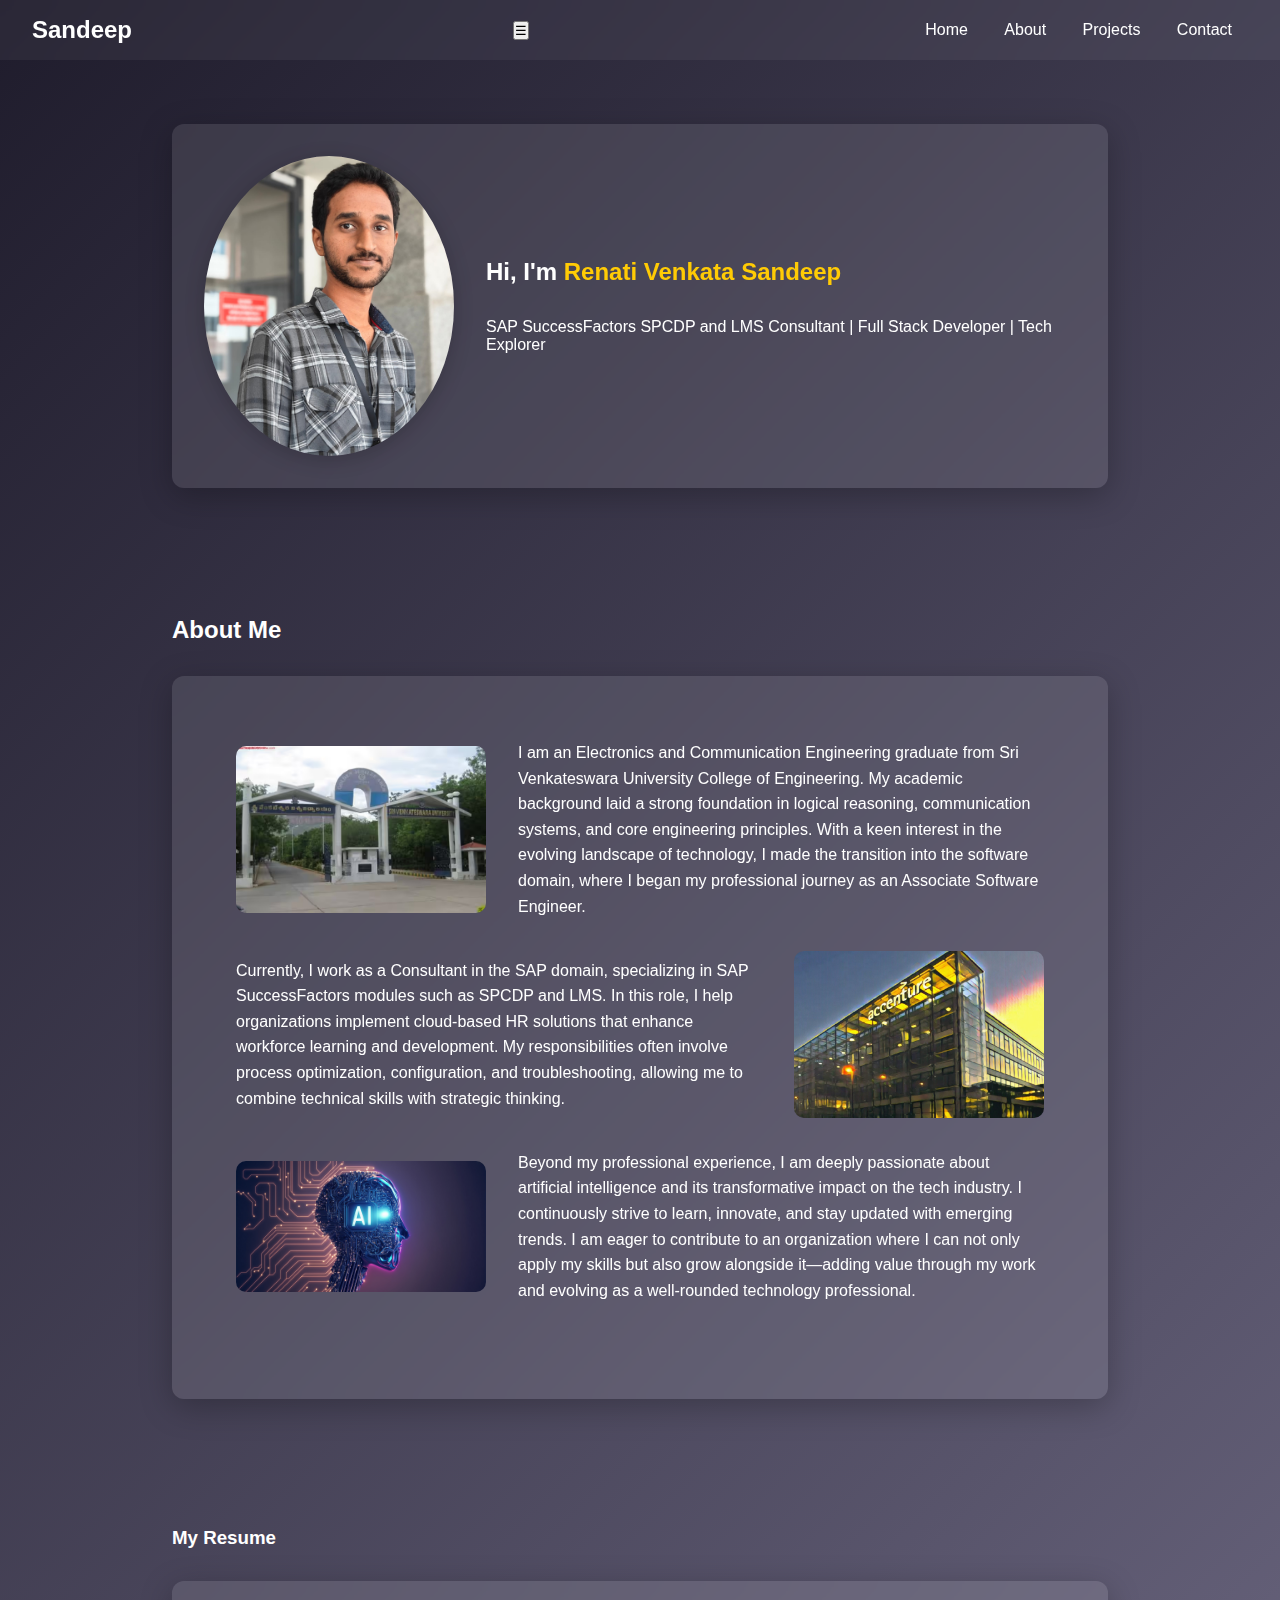
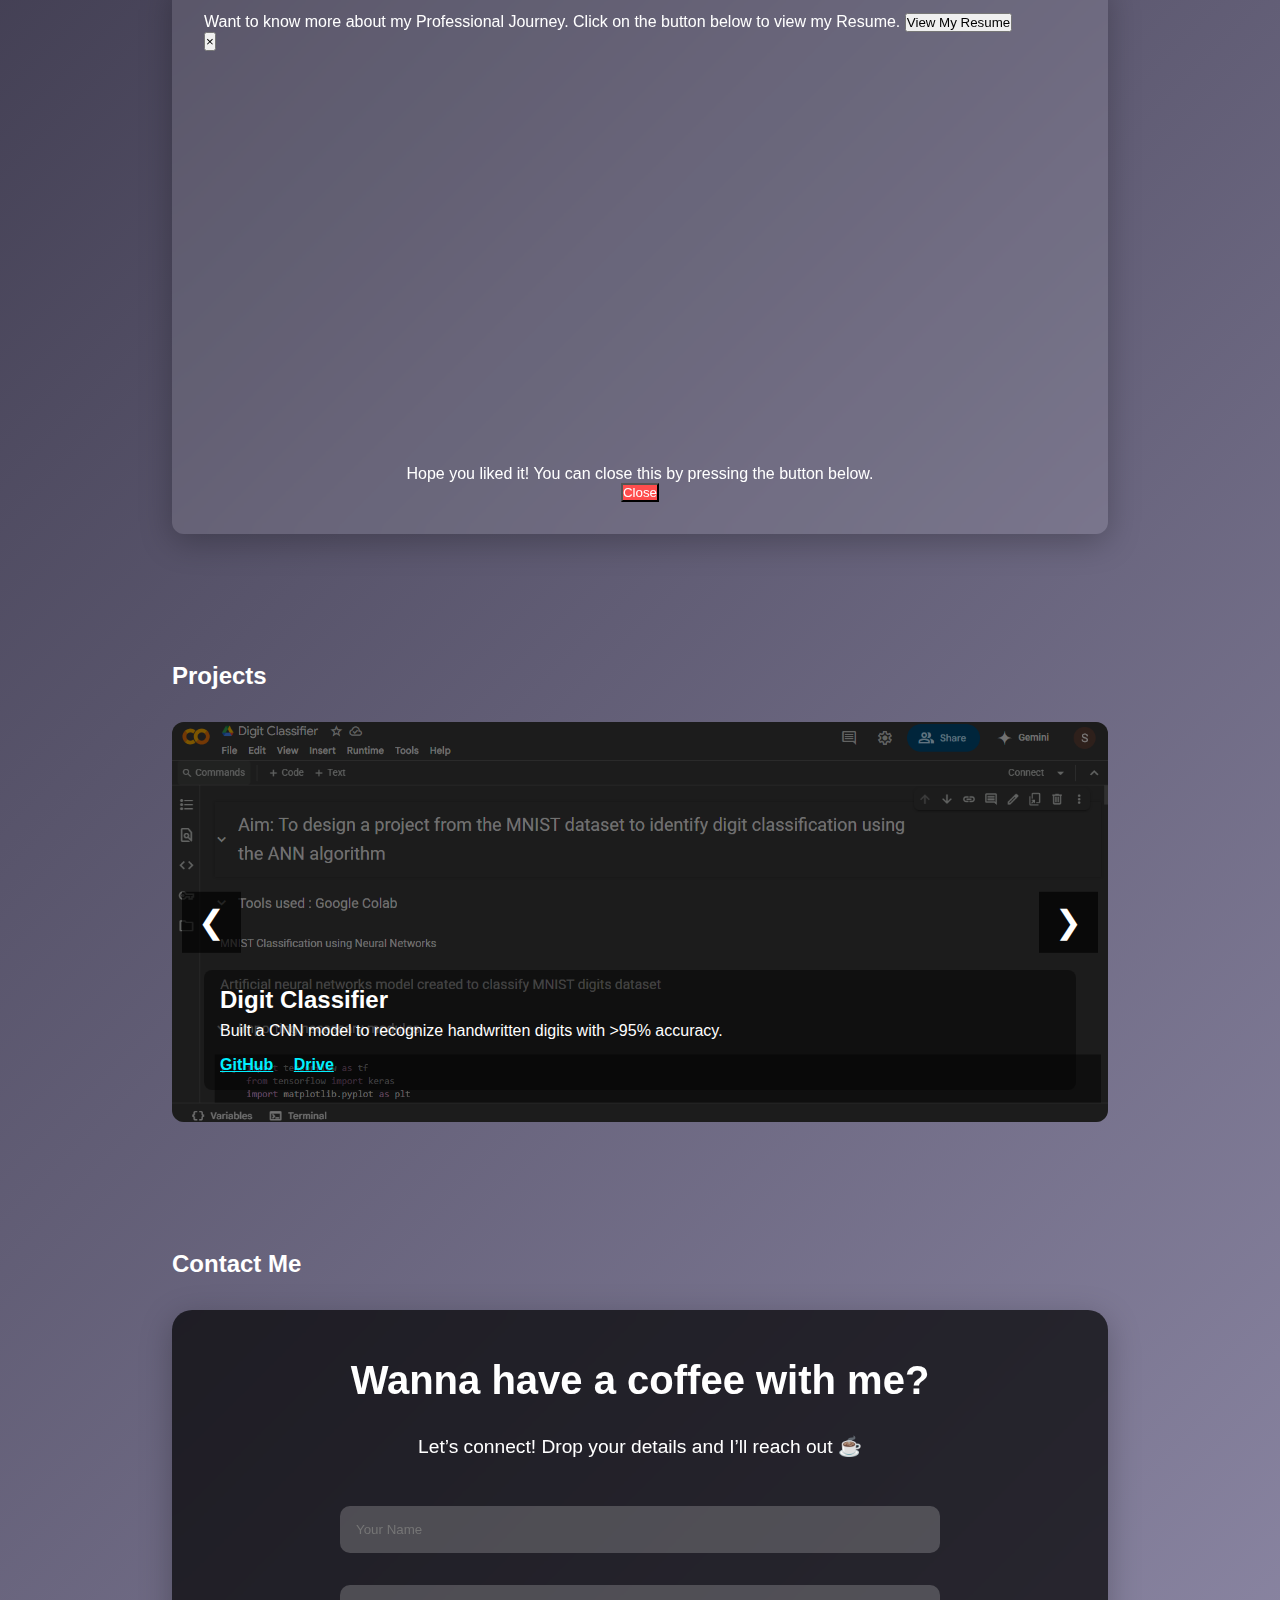
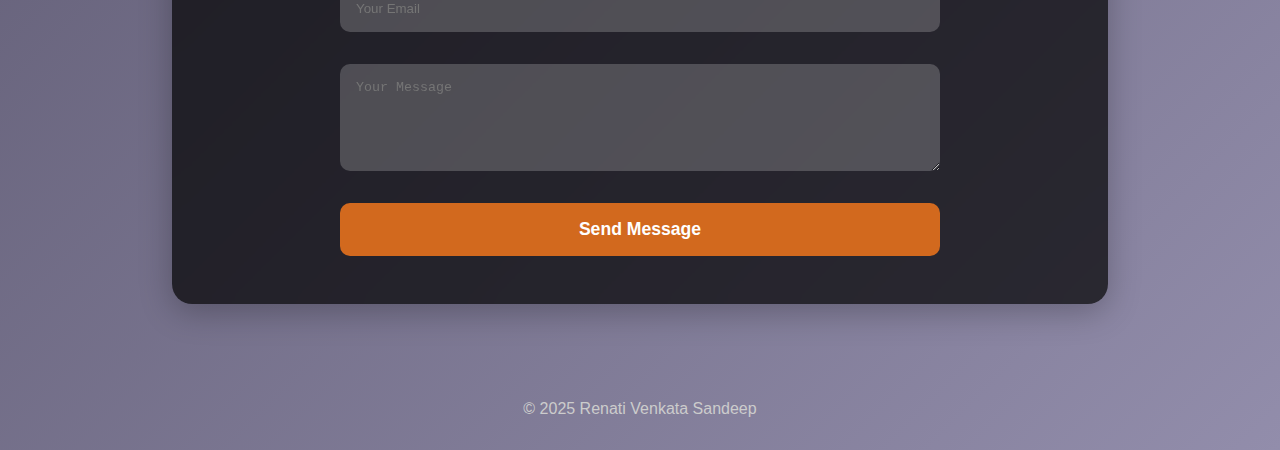
<file: index.html>
<!DOCTYPE html>
<html lang="en">
<head>
  <meta charset="UTF-8" />
  <meta name="viewport" content="width=device-width, initial-scale=1.0" />
  <title>Sandeep's Portfolio</title>
  <link rel="stylesheet" href="./style.css">
</head>
<body>

<header>
  <h1>Sandeep</h1>
  <button id="hamburger" aria-label="Toggle menu">☰</button>
  <nav id = "mobile-nav" >
    <a href="#home">Home</a>
    <a href="#about">About</a>
    <a href="#projects">Projects</a>
    <a href="#contact">Contact</a>
  </nav>
</header>

<section id="home" class="section">
  <div class="glass home-container">
    <div class="home-image">
      <img src="./my images/My Profile.jpg" alt="Renati Venkata Sandeep" />
    </div>
    <div class="home-text">
      <h2 class="title">Hi, I'm <span class="highlight">Renati Venkata Sandeep</span></h2>
      <p>SAP SuccessFactors SPCDP and LMS Consultant | Full Stack Developer | Tech Explorer</p>
    </div>
  </div>
</section>


<section id="about" class="section">
  <h2 class="title">About Me</h2>
    <div class = "glass">
  <div class="about-container">
    

    <!-- First Block: Image Left -->
    <div class="about-content">
      <img src="./my images/svuce image.avif" alt="My Image" class="about-img" />
      <p class="about-text">
        I am an Electronics and Communication Engineering graduate from Sri Venkateswara University College of Engineering. My academic background laid a strong foundation in logical reasoning, communication systems, and core engineering principles. With a keen interest in the evolving landscape of technology, I made the transition into the software domain, where I began my professional journey as an Associate Software Engineer.
      </p>
    </div>

    <!-- Second Block: Image Right -->
    <div class="about-content reverse">
      <img src="./my images/Accenture.jpg" alt="Accenture" class="about-img" />
      <p class="about-text">
        Currently, I work as a Consultant in the SAP domain, specializing in SAP SuccessFactors modules such as SPCDP and LMS. In this role, I help organizations implement cloud-based HR solutions that enhance workforce learning and development. My responsibilities often involve process optimization, configuration, and troubleshooting, allowing me to combine technical skills with strategic thinking.
      </p>
    </div>

    <!-- Third Block: Image Left -->
    <div class="about-content">
      <img src="./my images/AI.jpg" alt="AI" class="about-img" />
      <p class="about-text">
        Beyond my professional experience, I am deeply passionate about artificial intelligence and its transformative impact on the tech industry. I continuously strive to learn, innovate, and stay updated with emerging trends. I am eager to contribute to an organization where I can not only apply my skills but also grow alongside it—adding value through my work and evolving as a well-rounded technology professional.<br />
      </p>
    </div>
  </div>
  </div>
</section>

<section id = "resume" class="section">
    <h3 class = "title">My Resume</h3>
    <div class = "glass">
      Want to know more about my Professional Journey. Click on the button below to view my Resume.
      <button class="resume-button" onclick="document.getElementById('resume-viewer').style.display = 'block';">View My Resume</button>
            <div id="resume-viewer">
                <button class="close-button" onclick="document.getElementById('resume-viewer').style.display = 'none';">&times;</button>
                <iframe src="./my images/resume_sandeeprv.pdf" style="width: 100%; height: 400px;" frameborder="0"></iframe>
                <div style="text-align: center; margin-top: 10px; font-size: 1rem; color: #444;">
                    <p style = "color: white;">Hope you liked it! You can close this by pressing the button below.<p>                   
                  <button class="resume-button" onclick="document.getElementById('resume-viewer').style.display = 'none';" style="background-color: #ff4d4d; color: white;">Close</button>
                </div>
            </div>            
    </div>
  </section>


<section id="projects" class="section">
  <h2 class="title">Projects</h2>
  <div class="project-carousel">
    <div class="carousel-track">   
      <div class="project-slide digit-classification">
        <div class="content">
          <h3>Digit Classifier</h3>
          <p>Built a CNN model to recognize handwritten digits with >95% accuracy.</p>
          <a href="https://github.com/RenativenkatasandeepRVS/Digit-Classifier.git" target="_blank">GitHub</a>
          <a href="https://drive.google.com/drive/folders/1RviRi9JnLTrCpgXQpFpst7zKQqcy73hx?usp=sharing" target="_blank">Drive</a>
        </div>
      </div>
      <div class="project-slide smart-blind-stick">
        <div class="content">
          <h3>Smart Blind Stick</h3>
          <p>Helps visually impaired navigate using ultrasonic sensors and Arduino.</p>
          <a href="https://github.com/RenativenkatasandeepRVS/Smart-Blind-Stick" target="_blank">GitHub</a>
          <a href="https://drive.google.com/drive/folders/1jwrWMZfUrWeEeUf1X8WnvS6gaZNeDUBF?usp=sharing" target="_blank">Drive</a>
        </div>
      </div>
       <div class="project-slide digital-signal-processing">
        <div class="content">
          <h3>Digital Signal Processing Website</h3>
          <p>Developed web pages for an academic project on Digital Signal Processing as part of a 2-month team internship.</p>
          <a href="https://pathipatiyashwanthsai.github.io/DSP-Algorithms/" target="_blank">GitHub</a>
          <a href="https://drive.google.com/drive/folders/1wcnf0EkjegxKxQIlnj3PuL79dIMKjBWW?usp=sharing" target="_blank">Drive</a>
        </div>
      </div>
    </div>
    <button class="carousel-btn prev">&#10094;</button>
    <button class="carousel-btn next">&#10095;</button>
  </div>
</section>

<section id="contact" class="section">
<h2 class = "title">Contact Me</h2>
  <div class="glass" style="background-color: rgba(0, 0, 0, 0.7); padding: 3rem; border-radius: 20px;">
    <h2 class="title" style="text-align: center; font-size: 2.5rem;">Wanna have a coffee with me?</h2>
    <p style="text-align: center; font-size: 1.2rem; margin-bottom: 2rem;">Let’s connect! Drop your details and I’ll reach out ☕</p>
    
    <form action="https://formspree.io/f/mwpodobn" method="POST" style="display: flex; flex-direction: column; gap: 1rem; max-width: 600px; margin: 0 auto;">
      <input type="text" name="name" placeholder="Your Name" required style="padding: 1rem; border-radius: 10px; border: none;">
      <input type="email" name="email" placeholder="Your Email" required style="padding: 1rem; border-radius: 10px; border: none;">
      <textarea name="message" rows="5" placeholder="Your Message" required style="padding: 1rem; border-radius: 10px; border: none;"></textarea>
      <button type="submit" style="padding: 1rem; border: none; border-radius: 10px; background: #d2691e; color: white; font-size: 1.1rem; cursor: pointer;">Send Message</button>
    </form>
  </div>
  <div class="social-icons" data-aos="fade-up">
      <a href="mailto:renati.venkatasandeep1@gmail.com" title="Email"><i class="bi bi-envelope-fill"></i></a>
      <a href="https://github.com/renatisandeep" target="_blank" title="GitHub"><i class="bi bi-github"></i></a>
      <a href="https://www.linkedin.com/in/renati-venkata-sandeep-b170391b2/" target="_blank" title="LinkedIn"><i class="bi bi-linkedin"></i></a>
      <a href="https://www.instagram.com/sandeep_renati_venkata_srv/?utm_source=qr&igsh=MTZjeXUxNzFtcG5oMQ%3D%3D#" target="_blank" title="Instagram"><i class="bi bi-instagram"></i></a>
    </div>
</section>

<script src="./script.js"></script>
<footer>
  © 2025 Renati Venkata Sandeep
</footer>
</body>
</html>
</file>
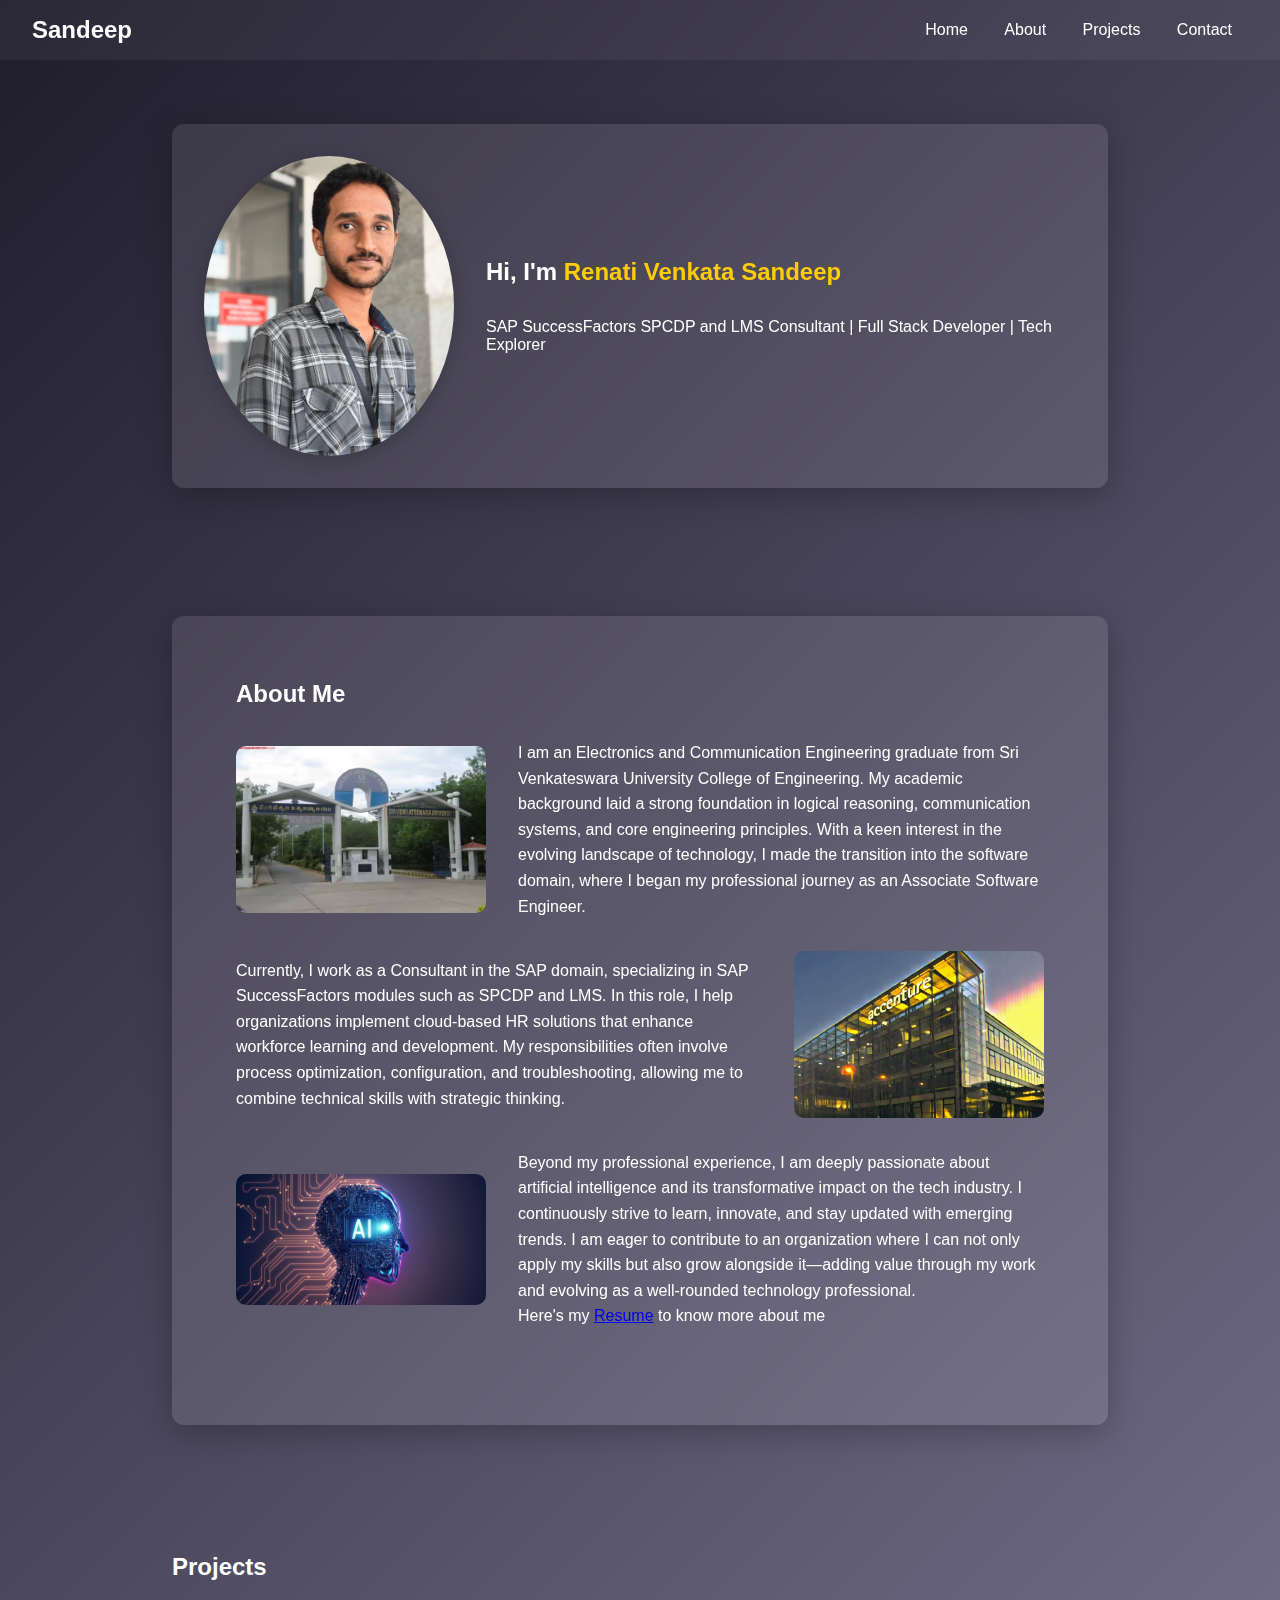
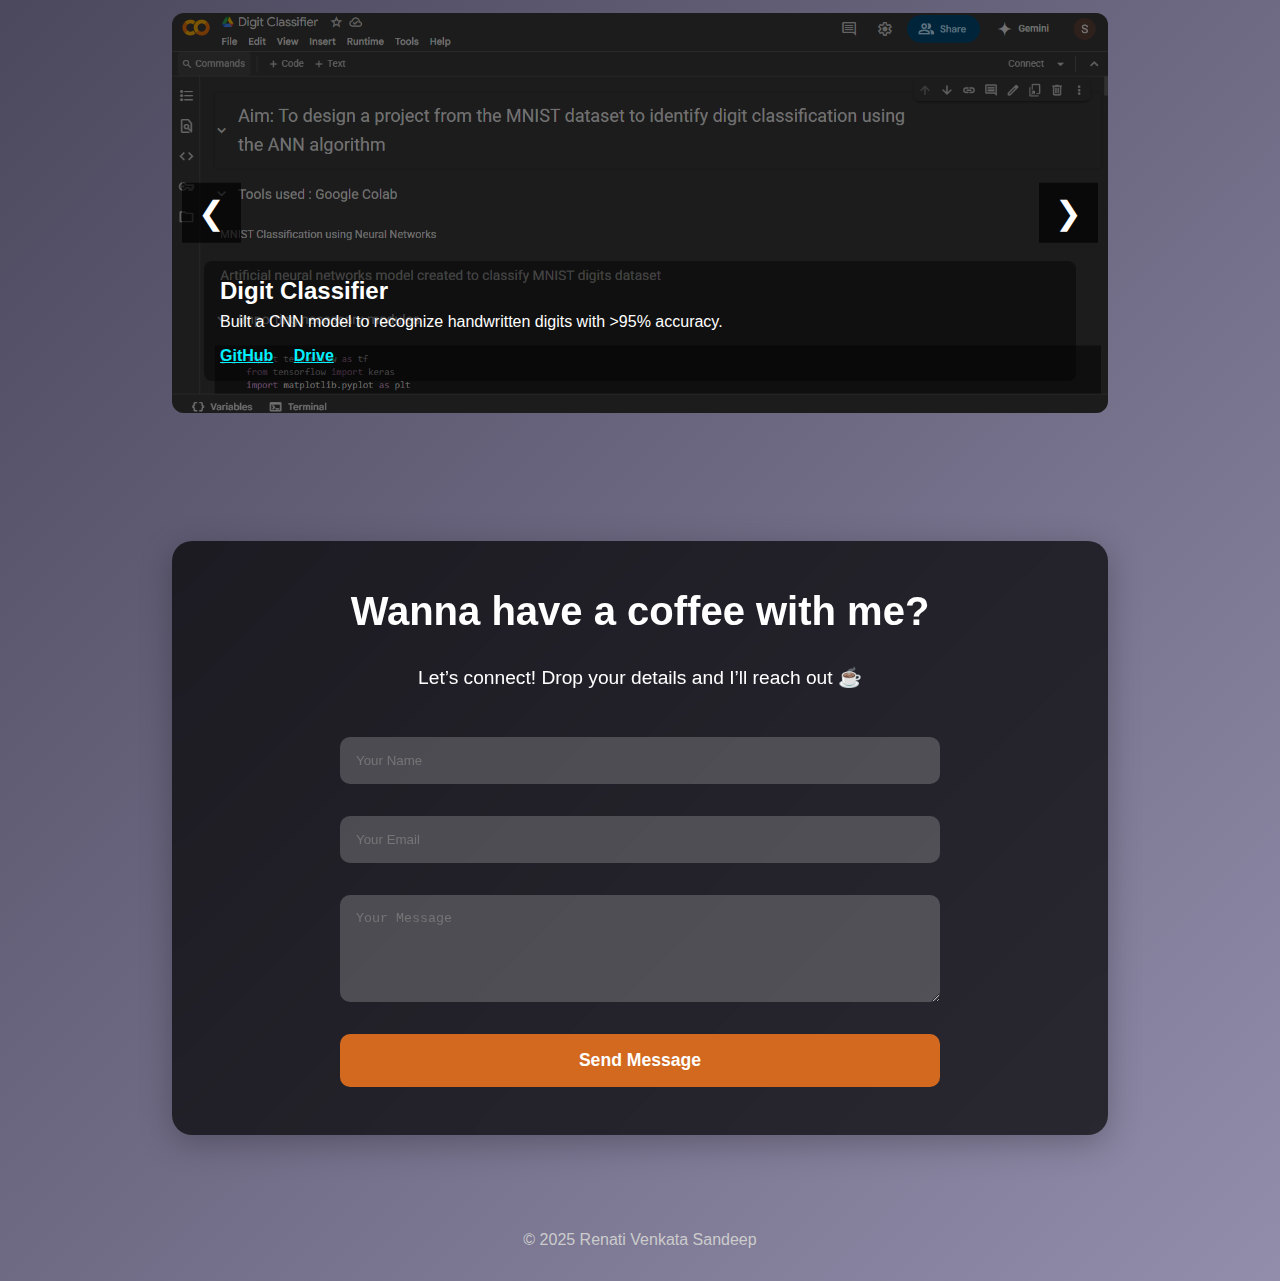
<file: Portfolio.html>
<!DOCTYPE html>
<html lang="en">
<head>
  <meta charset="UTF-8" />
  <meta name="viewport" content="width=device-width, initial-scale=1.0" />
  <title>Sandeep | Portfolio</title>
  <link rel="stylesheet" href="./style.css">
</head>
<body>

<header>
  <h1>Sandeep</h1>
  <nav>
    <a href="#home">Home</a>
    <a href="#about">About</a>
    <a href="#projects">Projects</a>
    <a href="#contact">Contact</a>
  </nav>
</header>

<section id="home" class="section">
  <div class="glass home-container">
    <div class="home-image">
      <img src="./my images/My Profile.jpg" alt="Renati Venkata Sandeep" />
    </div>
    <div class="home-text">
      <h2 class="title">Hi, I'm <span class="highlight">Renati Venkata Sandeep</span></h2>
      <p>SAP SuccessFactors SPCDP and LMS Consultant | Full Stack Developer | Tech Explorer</p>
    </div>
  </div>
</section>


<section id="about" class="section">
    <div class = "glass">
  <div class="about-container">
    <h2 class="title">About Me</h2>

    <!-- First Block: Image Left -->
    <div class="about-content">
      <img src="./my images/svuce image.avif" alt="My Image" class="about-img" />
      <p class="about-text">
        I am an Electronics and Communication Engineering graduate from Sri Venkateswara University College of Engineering. My academic background laid a strong foundation in logical reasoning, communication systems, and core engineering principles. With a keen interest in the evolving landscape of technology, I made the transition into the software domain, where I began my professional journey as an Associate Software Engineer.
      </p>
    </div>

    <!-- Second Block: Image Right -->
    <div class="about-content reverse">
      <img src="./my images/Accenture.jpg" alt="Accenture" class="about-img" />
      <p class="about-text">
        Currently, I work as a Consultant in the SAP domain, specializing in SAP SuccessFactors modules such as SPCDP and LMS. In this role, I help organizations implement cloud-based HR solutions that enhance workforce learning and development. My responsibilities often involve process optimization, configuration, and troubleshooting, allowing me to combine technical skills with strategic thinking.
      </p>
    </div>

    <!-- Third Block: Image Left -->
    <div class="about-content">
      <img src="./my images/AI.jpg" alt="AI" class="about-img" />
      <p class="about-text">
        Beyond my professional experience, I am deeply passionate about artificial intelligence and its transformative impact on the tech industry. I continuously strive to learn, innovate, and stay updated with emerging trends. I am eager to contribute to an organization where I can not only apply my skills but also grow alongside it—adding value through my work and evolving as a well-rounded technology professional.<br />
        Here's my <a href = "./my images/Sandeep _ Resume _.pdf">Resume</a> to know more about me
      </p>
    </div>
  </div>
  </div>
</section>


<section id="projects" class="section">
  <h2 class="title">Projects</h2>
  <div class="project-carousel">
    <div class="carousel-track">   
      <div class="project-slide digit-classification">
        <div class="content">
          <h3>Digit Classifier</h3>
          <p>Built a CNN model to recognize handwritten digits with >95% accuracy.</p>
          <a href="https://github.com/RenativenkatasandeepRVS/Digit-Classifier.git" target="_blank">GitHub</a>
          <a href="https://drive.google.com/drive/folders/1RviRi9JnLTrCpgXQpFpst7zKQqcy73hx?usp=sharing" target="_blank">Drive</a>
        </div>
      </div>
      <div class="project-slide smart-blind-stick">
        <div class="content">
          <h3>Smart Blind Stick</h3>
          <p>Helps visually impaired navigate using ultrasonic sensors and Arduino.</p>
          <a href="https://github.com/RenativenkatasandeepRVS/Smart-Blind-Stick" target="_blank">GitHub</a>
          <a href="https://drive.google.com/drive/folders/1jwrWMZfUrWeEeUf1X8WnvS6gaZNeDUBF?usp=sharing" target="_blank">Drive</a>
        </div>
      </div>
       <div class="project-slide digital-signal-processing">
        <div class="content">
          <h3>Satellite Image Segmentation</h3>
          <p>Processed satellite images to classify land cover using ML models.</p>
          <a href="https://pathipatiyashwanthsai.github.io/DSP-Algorithms/" target="_blank">GitHub</a>
          <a href="https://drive.google.com/drive/folders/1wcnf0EkjegxKxQIlnj3PuL79dIMKjBWW?usp=sharing" target="_blank">Drive</a>
        </div>
      </div>
    </div>
    <button class="carousel-btn prev">&#10094;</button>
    <button class="carousel-btn next">&#10095;</button>
  </div>
</section>

<section id="contact" class="section">
  <div class="glass" style="background-color: rgba(0, 0, 0, 0.7); padding: 3rem; border-radius: 20px;">
    <h2 class="title" style="text-align: center; font-size: 2.5rem;">Wanna have a coffee with me?</h2>
    <p style="text-align: center; font-size: 1.2rem; margin-bottom: 2rem;">Let’s connect! Drop your details and I’ll reach out ☕</p>
    
    <form action="https://formspree.io/f/mwpodobn" method="POST" style="display: flex; flex-direction: column; gap: 1rem; max-width: 600px; margin: 0 auto;">
      <input type="text" name="name" placeholder="Your Name" required style="padding: 1rem; border-radius: 10px; border: none;">
      <input type="email" name="email" placeholder="Your Email" required style="padding: 1rem; border-radius: 10px; border: none;">
      <textarea name="message" rows="5" placeholder="Your Message" required style="padding: 1rem; border-radius: 10px; border: none;"></textarea>
      <button type="submit" style="padding: 1rem; border: none; border-radius: 10px; background: #d2691e; color: white; font-size: 1.1rem; cursor: pointer;">Send Message</button>
    </form>
  </div>
</section>
<script src="./script.js"></script>
<footer>
  © 2025 Renati Venkata Sandeep
</footer>
</body>
</html>
</file>
<file: style.css>
* {
      margin: 0;
      padding: 0;
      box-sizing: border-box;
    }
    .title{
        margin-bottom: 2rem;
    }
.home-container {
  display: flex;
  align-items: center;
  justify-content: space-between;
  gap: 2rem;
  flex-wrap: wrap; /* Makes it responsive */
}

.home-text {
  flex: 1;
  min-width: 250px;
}

.home-image img {
  width: 250px;
  height: 300px;
  object-fit:cover;
  border-radius: 50%;
  box-shadow: 0 4px 20px rgba(0, 0, 0, 0.2);
  transition: transform 0.3s ease;
}

.home-image img:hover {
  transform: scale(1.05);
}

    body {
      font-family: 'Segoe UI', sans-serif;
      background: linear-gradient(135deg, #1f1c2c, #928dab);
      color: #fff;
      overflow-x: hidden;
    }
    header {
      backdrop-filter: blur(10px);
      background: rgba(255, 255, 255, 0.05);
      padding: 1rem 2rem;
      display: flex;
      justify-content: space-between;
      align-items: center;
      position: sticky;
      top: 0;
      z-index: 1000;
    }
    header h1 {
      font-size: 1.5rem;
    }
    nav a {
      margin: 0 1rem;
      color: #fff;
      text-decoration: none;
      transition: color 0.3s;
    }
    nav a:hover {
      color: #ffcb05;
    }
    .section {
      padding: 4rem 2rem;
      max-width: 1000px;
      margin: auto;
    }
    .glass {
      background: rgba(255, 255, 255, 0.1);
      border-radius: 12px;
      padding: 2rem;
      box-shadow: 0 8px 32px rgba(0,0,0,0.25);
      backdrop-filter: blur(10px);
    }
/* Hamburger */
    .hamburger {
      display: none;
      flex-direction: column;
      cursor: pointer;
      gap: 5px;
    }

    .hamburger div {
      width: 25px;
      height: 3px;
      background: white;
    }

    /* Mobile Styles */
    @media (max-width: 768px) {
      .nav-links {
        position: absolute;
        top: 60px;
        right: 0;
        background-color: #222;
        flex-direction: column;
        width: 200px;
        padding: 10px;
        display: none;
      }

      .nav-links.active {
        display: flex;
      }

      .hamburger {
        display: flex;
      }
    }

.about-container {
  padding: 2rem;
}

.about-content {
  display: flex;
  align-items: center;
  gap: 2rem;
  margin-bottom: 2rem;
  flex-wrap: wrap;
}

.about-content.reverse {
  flex-direction: row-reverse;
}

.about-img {
  width: 250px;
  height: auto;
  border-radius: 10px;
  object-fit: cover;
  flex-shrink: 0;
}

.about-text {
  flex: 1;
  font-size: 1rem;
  line-height: 1.6;
}

/* Responsive tweak */
@media (max-width: 768px) {
  .about-content,
  .about-content.reverse {
    flex-direction: column;
    text-align: justify;
  }

  .about-img {
    width: 100%;
    max-width: 300px;
  }
}

.project-carousel {
  position: relative;
  overflow: hidden;
  border-radius: 12px;
  max-width: 100%;
  margin-top: 1rem;
}

.carousel-track {
  display: flex;
  transition: transform 0.5s ease;
}

.project-slide {
  min-width: 100%;
  height: 400px;
  background-size: cover;
  background-position: center;
  position: relative;
  padding: 2rem;
  color: white;
  display: flex;
  align-items: flex-end;
  box-shadow: inset 0 0 0 2000px rgba(0, 0, 0, 0.5);
}

.project-slide .content {
  background: rgba(0, 0, 0, 0.4);
  padding: 1rem;
  border-radius: 8px;
  width: 100%;
}

.project-slide h3 {
  font-size: 1.5rem;
  margin-bottom: 0.5rem;
}

.project-slide p {
  margin-bottom: 1rem;
}

.project-slide a {
  margin-right: 1rem;
  color: #00f0ff;
  text-decoration: underline;
  font-weight: bold;
}

.carousel-btn {
  position: absolute;
  top: 50%;
  transform: translateY(-50%);
  background: #000000aa;
  color: white;
  border: none;
  padding: 0.7rem 1rem;
  cursor: pointer;
  font-size: 2rem;
  z-index: 10;
}

.carousel-btn.prev {
  left: 10px;
}

.carousel-btn.next {
  right: 10px;
}

@media (max-width: 768px) {
  .project-slide {
    height: 300px;
    padding: 1rem;
  }

  .project-slide h3 {
    font-size: 1.2rem;
  }

  .carousel-btn {
    font-size: 1.5rem;
    padding: 0.4rem 0.7rem;
  }
}
    .highlight {
      color: #ffcb05;
    }
    .grid {
      display: grid;
      grid-template-columns: repeat(auto-fit, minmax(250px, 1fr));
      gap: 1.5rem;
      margin-top: 1rem;
    }
    .card {
      background: rgba(255, 255, 255, 0.1);
      padding: 1rem;
      border-radius: 8px;
    }
    form input,
    form textarea,
    form button {
      width: 100%;
      margin-top: 1rem;
      padding: 0.75rem;
      border: none;
      border-radius: 6px;
    }
    form input,
    form textarea {
      background: rgba(255, 255, 255, 0.2);
      color: #fff;
    }
    form button {
      background-color: #ffcb05;
      color: #000;
      font-weight: bold;
      cursor: pointer;
    }
    footer {
      text-align: center;
      padding: 2rem;
      color: #ccc;
    }
    img{
        float: left;
        border-radius: 50px;
    }
   
    @media (max-width: 768px) {
      header {
        flex-direction: column;
        align-items: flex-start;
      }
      nav {
        margin-top: 1rem;
      }
    }
    .smart-blind-stick{
        background-image: url('./my images/Smart Blind Stick.webp');
        background-size: cover;
        background-position: center;
        background-repeat: no-repeat;
    }
    .digit-classification{
        background-image: url('./my\ images/Digit Classification.png');
        background-size: cover;
        background-position: center;
        background-repeat: no-repeat;
    }
    .digital-signal-processing{
        background-image: url('./my\ images/Digital Signal Processing.png');
        background-size: cover;
        background-position: center;
        background-repeat: no-repeat;
    }
</file>
